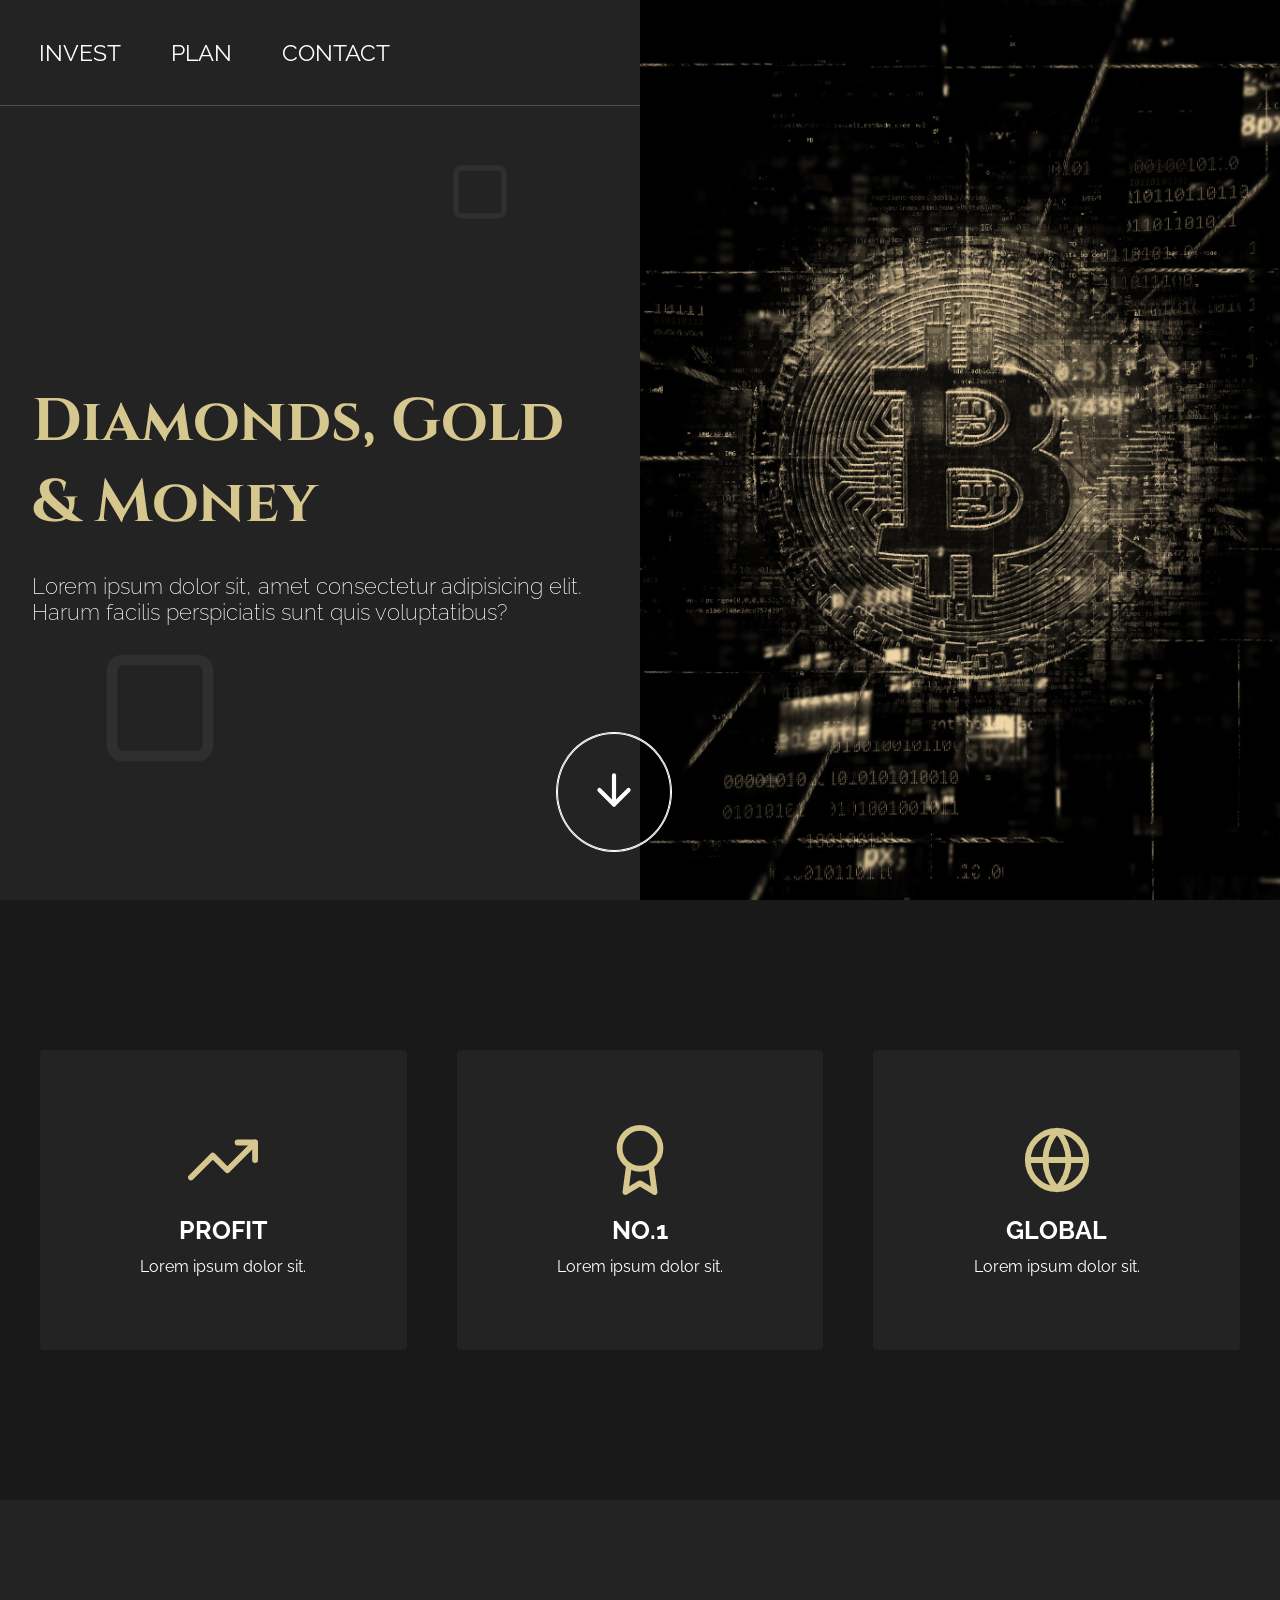
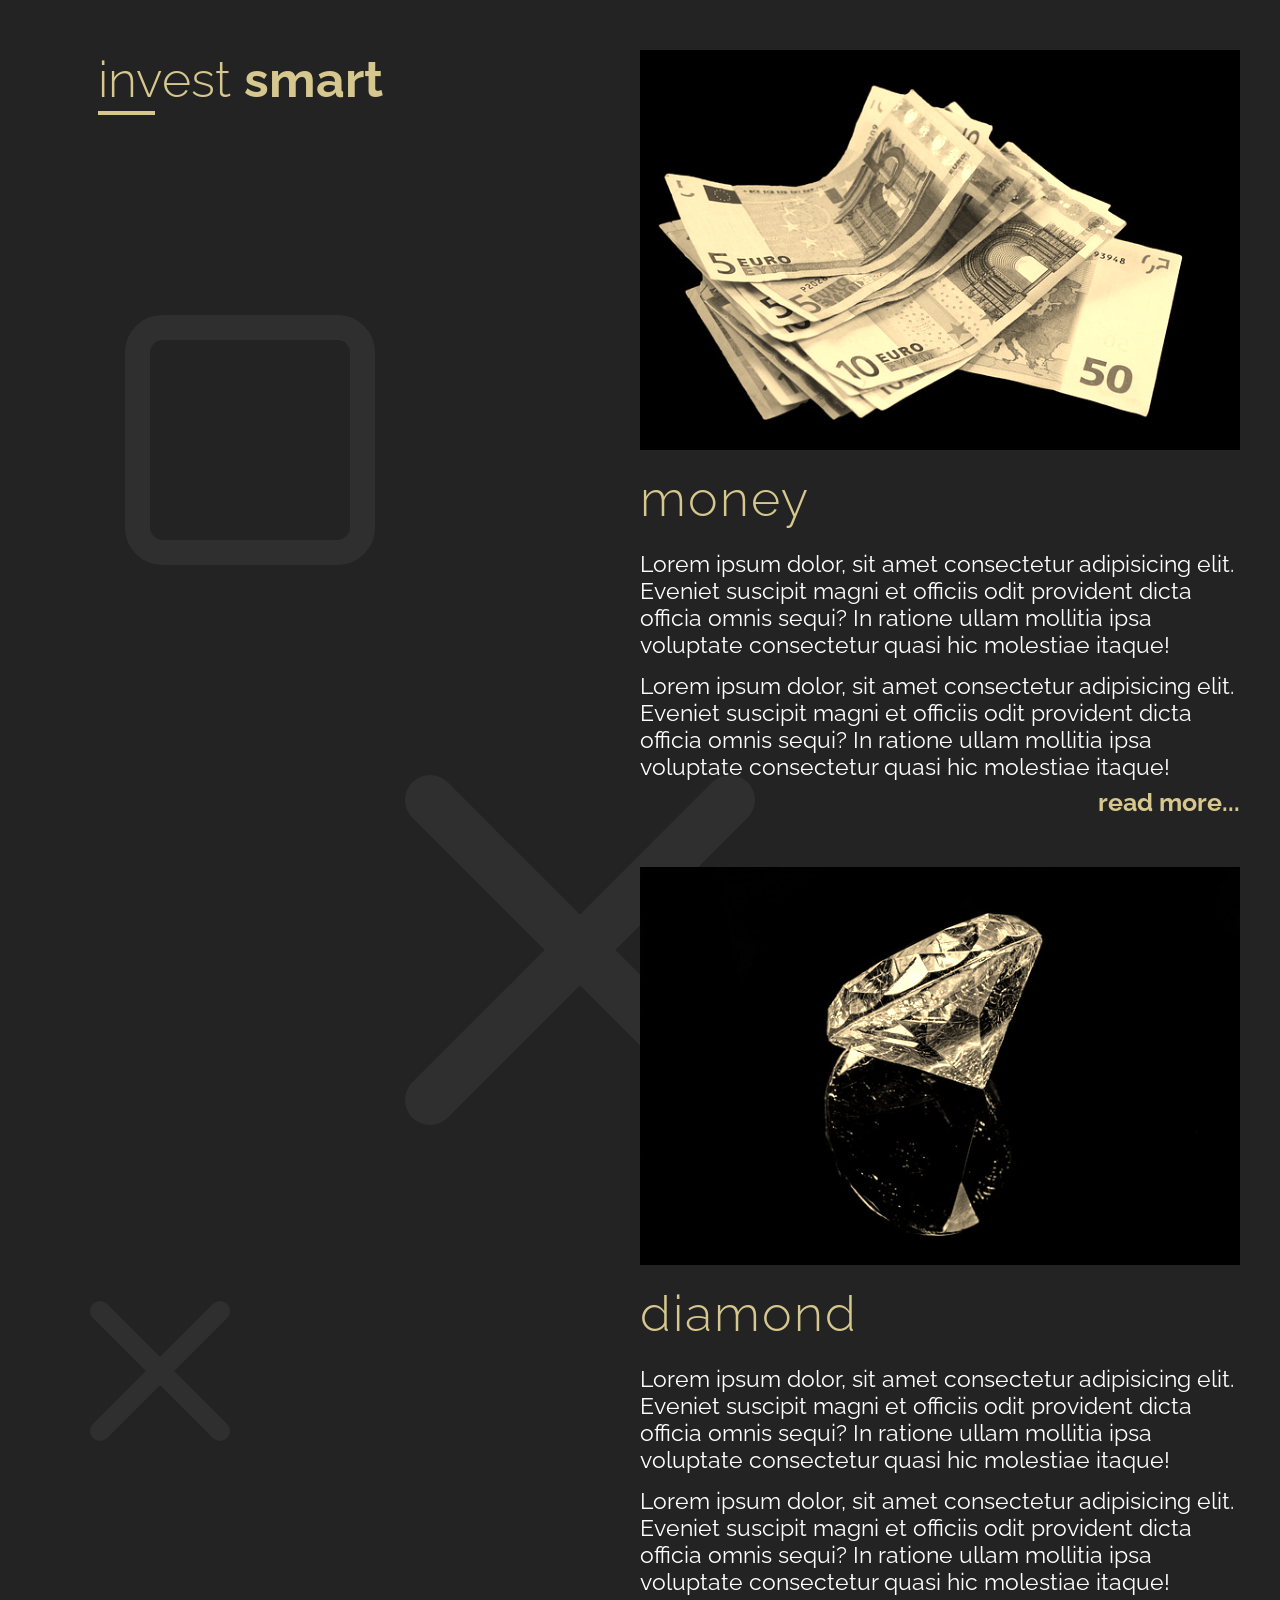
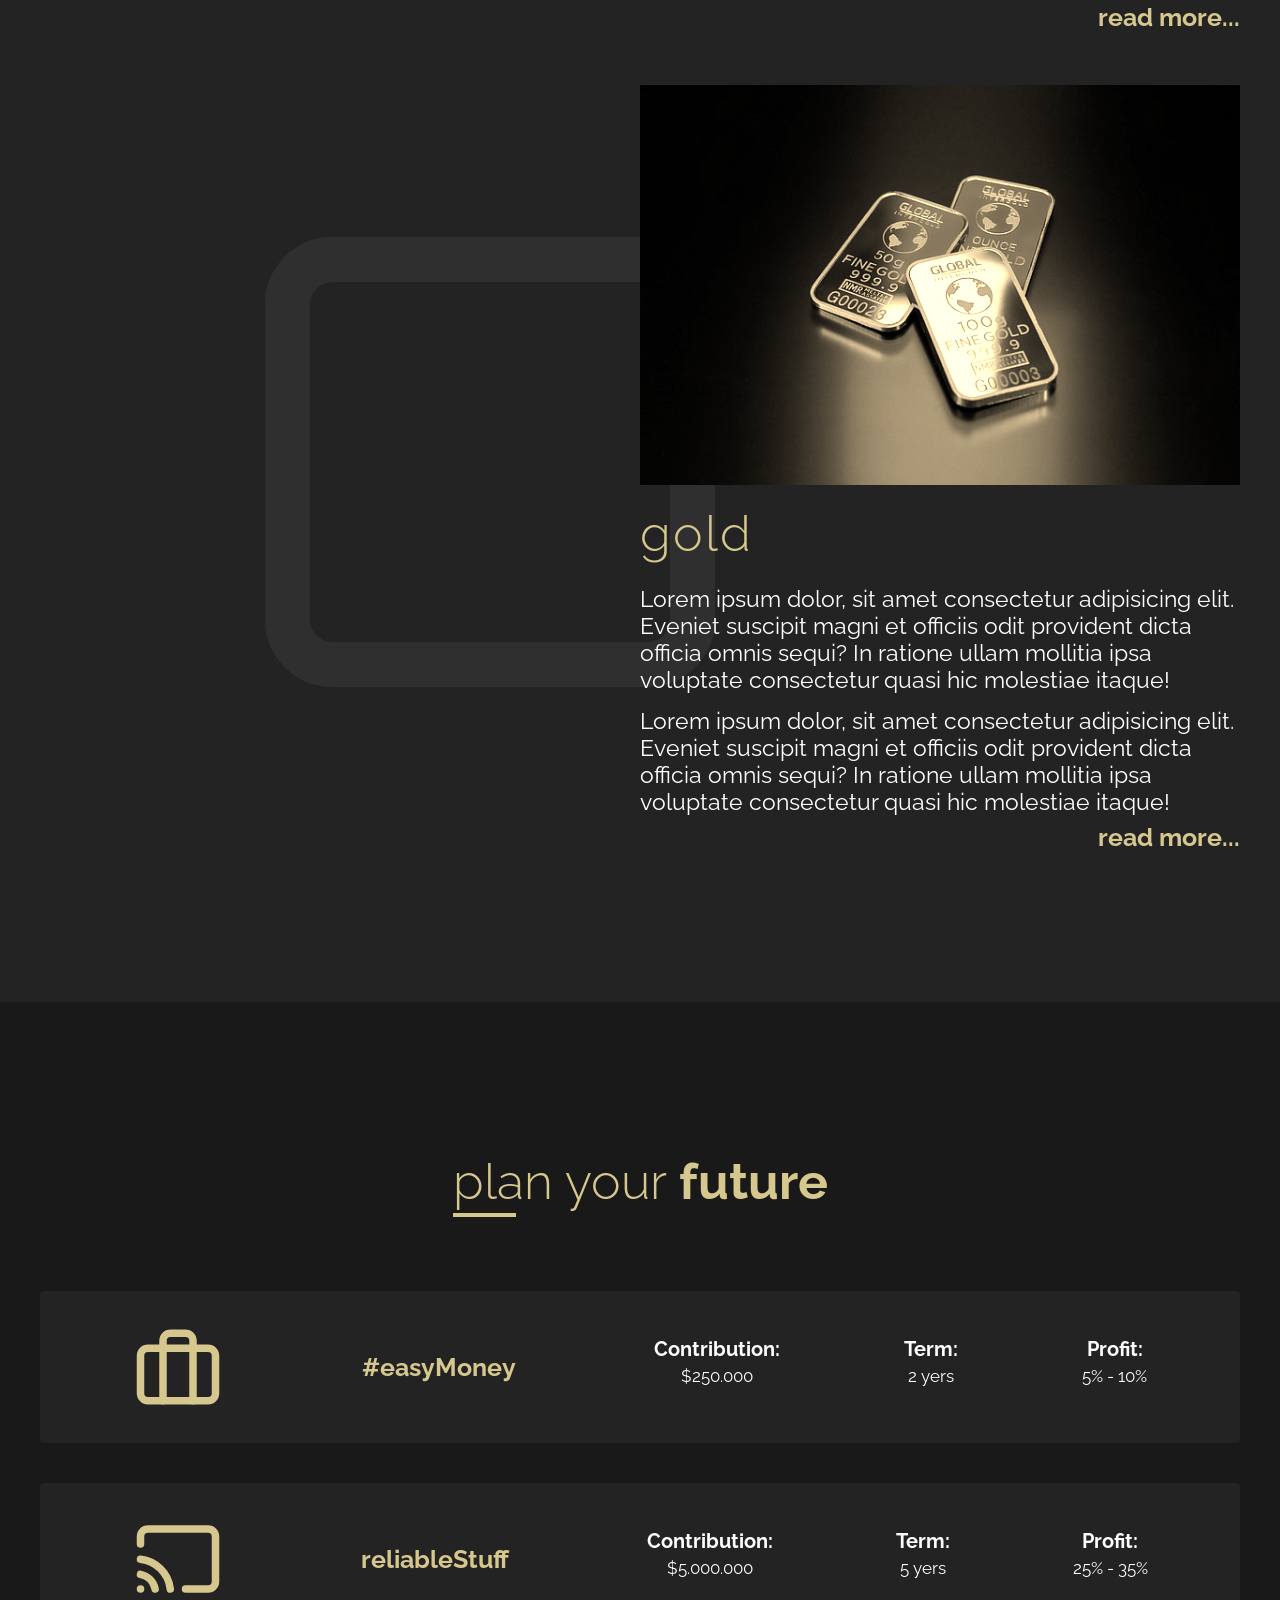
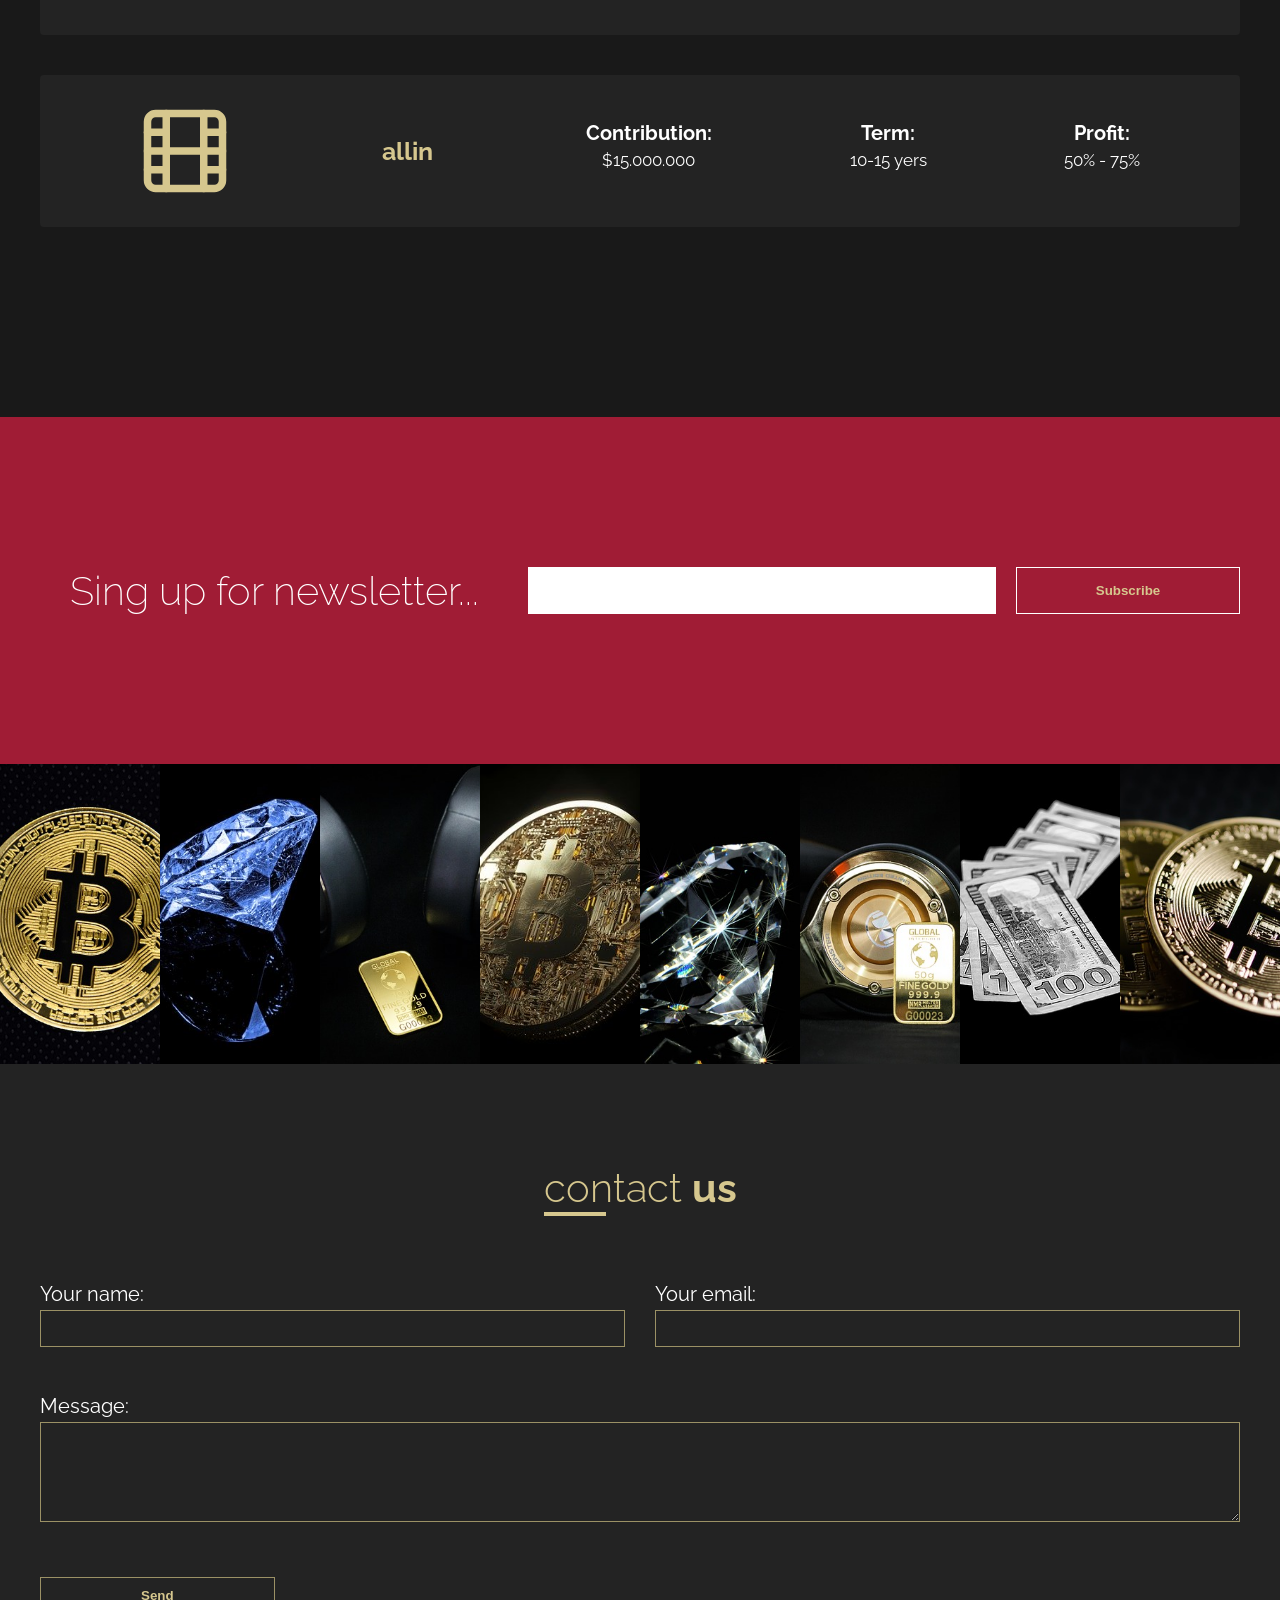
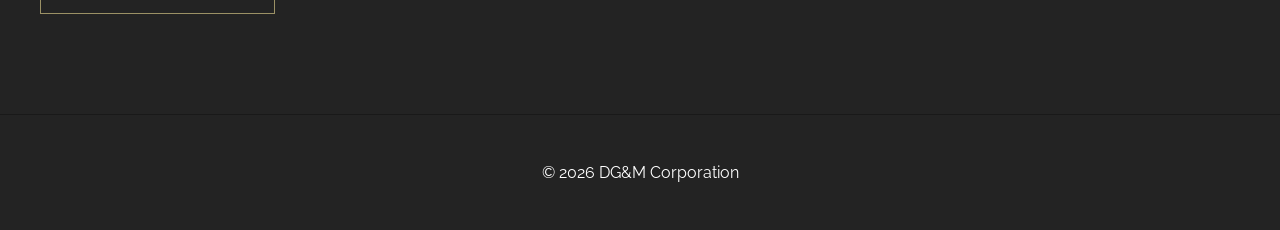
<file: stronagrid/index.html>
<!DOCTYPE html>
<html lang="pl">

<head>
    <meta charset="UTF-8">
    <meta name="viewport" content="width=device-width, initial-scale=1.0">
    <title>Document</title>
    <link rel="preconnect" href="https://fonts.googleapis.com">
    <link rel="preconnect" href="https://fonts.gstatic.com" crossorigin>
    <link
        href="https://fonts.googleapis.com/css2?family=Cinzel&family=Raleway:ital,wght@0,100..900;1,100..900&display=swap"
        rel="stylesheet">
    <link rel="stylesheet" href="./css/hamburger.css">
    <link rel="stylesheet" href="./css/style.css">
</head>

<body>

    <header class="header">
        <button class="hamburger hamburger--spin" type="button">
            <span class="hamburger-box">
                <span class="hamburger-inner"></span>
            </span>
        </button>
        <nav class="nav nav-mobile">
            <a class="nav__link" href="#invest">invest</a>
            <a class="nav__link" href="#plan">plan</a>
            <a class="nav__link" href="#contact">contact</a>
        </nav>
        <nav class="nav nav-desktop">
            <a class="nav__link" href="#invest">invest</a>
            <a class="nav__link" href="#plan">plan</a>
            <a class="nav__link" href="#contact">contact</a>
        </nav>
        <div class="header__text">
            <h1 class="company-name">Diamonds, Gold & Money</h1>
            <p>Lorem ipsum dolor sit, amet consectetur adipisicing elit. Harum facilis perspiciatis sunt quis
                voluptatibus?</p>
        </div>
        <div class="header__img">
            <div class="header__shadow"></div>
        </div>
        <a href="#cards">
            <div class="header__arrow">
                <img class="header__arrow-icon" src="./img/icons/arrow-down.svg" alt="">
            </div>
        </a>
        <img class="header__bg-icon-one" src="./img/icons/square.svg" alt="">
        <img class="header__bg-icon-two" src="./img/icons/square.svg" alt="">
    </header>

    <main class="main">

        <section class="cards" id="cards">
            <div class="wrapper">
                <div class="cards__allCards">
                    <div class="cards__card cards__card--first">
                        <img class="cards__card-img" src="./img/icons/trending-up.svg" alt="">
                        <h3 class="cards__card-title">Profit</h3>
                        <p class="cards__card-text">Lorem ipsum dolor sit.</p>
                    </div>
                    <div class="cards__card cards__card--second">
                        <img class="cards__card-img" src="./img/icons/award.svg" alt="">
                        <h3 class="cards__card-title">NO.1</h3>
                        <p class="cards__card-text">Lorem ipsum dolor sit.</p>
                    </div>
                    <div class="cards__card cards__card--third">
                        <img class="cards__card-img" src="./img/icons/globe.svg" alt="">
                        <h3 class="cards__card-title">Global</h3>
                        <p class="cards__card-text">Lorem ipsum dolor sit.</p>
                    </div>
                </div>
            </div>
        </section>
        <section class="invest" id="invest">
            <div class="wrapper">
                <div class="invest__allBoxes">
                    <h1 class="section-title"><span class="section-title-lane">inv</span>est <span
                            class="section-title-bold">smart</span></h1>
                    <div class="invest__box invest__box--first">
                        <div class="invest__box-imgPlace">
                            <img class="invest__box-img" src="./img/invest1.jpg" alt="gold bars">
                        </div>
                        <div class="invest__box-textBox">
                            <h3 class="invest__box-title">money</h3>
                            <p class="invest__box-text">Lorem ipsum dolor, sit amet consectetur adipisicing elit.
                                Eveniet
                                suscipit magni et officiis odit provident dicta officia omnis sequi? In ratione ullam
                                mollitia
                                ipsa voluptate consectetur quasi hic molestiae itaque!</p>
                            <p class="invest__box-text">Lorem ipsum dolor, sit amet consectetur adipisicing elit.
                                Eveniet
                                suscipit magni et officiis odit provident dicta officia omnis sequi? In ratione ullam
                                mollitia
                                ipsa voluptate consectetur quasi hic molestiae itaque!</p>
                            <p class="invest__box-right"><a href="#" class="invest__box-right-link">read more...</a></p>
                        </div>
                    </div>
                    <div class="invest__box invest__box--second">
                        <div class="invest__box-imgPlace">
                            <img class="invest__box-img" src="./img/invest2.jpg" alt="gold bars">
                        </div>
                        <div class="invest__box-textBox">
                            <h3 class="invest__box-title">diamond</h3>
                            <p class="invest__box-text">Lorem ipsum dolor, sit amet consectetur adipisicing elit.
                                Eveniet
                                suscipit magni et officiis odit provident dicta officia omnis sequi? In ratione ullam
                                mollitia
                                ipsa voluptate consectetur quasi hic molestiae itaque!</p>
                            <p class="invest__box-text">Lorem ipsum dolor, sit amet consectetur adipisicing elit.
                                Eveniet
                                suscipit magni et officiis odit provident dicta officia omnis sequi? In ratione ullam
                                mollitia
                                ipsa voluptate consectetur quasi hic molestiae itaque!</p>
                            <p class="invest__box-right"><a href="#" class="invest__box-right-link">read more...</a></p>
                        </div>

                    </div>
                    <div class="invest__box invest__box--third">
                        <div class="invest__box-imgPlace">
                            <img class="invest__box-img" src="./img/invest3.jpg" alt="gold bars">
                        </div>
                        <div class="invest__box-textBox">
                            <h3 class="invest__box-title">gold</h3>
                            <p class="invest__box-text">Lorem ipsum dolor, sit amet consectetur adipisicing elit.
                                Eveniet
                                suscipit magni et officiis odit provident dicta officia omnis sequi? In ratione ullam
                                mollitia
                                ipsa voluptate consectetur quasi hic molestiae itaque!</p>
                            <p class="invest__box-text">Lorem ipsum dolor, sit amet consectetur adipisicing elit.
                                Eveniet
                                suscipit magni et officiis odit provident dicta officia omnis sequi? In ratione ullam
                                mollitia
                                ipsa voluptate consectetur quasi hic molestiae itaque!</p>
                            <p class="invest__box-right"><a href="#" class="invest__box-right-link">read more...</a></p>
                        </div>
                    </div>
                    <img class="invest__icon invest__icon-one" src="./img/icons/square.svg" alt="">
                    <img class="invest__icon invest__icon-two" src="./img/icons/square.svg" alt="">
                    <img class="invest__icon invest__icon-three" src="./img/icons/x.svg" alt="">
                    <img class="invest__icon invest__icon-four" src="./img/icons/x.svg" alt="">
                </div>

            </div>
        </section>
        <section class="future" id="plan">
            <div class="wrapper">
                <h1 class="section-title"><span class="section-title-lane">pla</span>n your <span
                        class="section-title-bold">future</span></h1>
                <div class="future__boxes">
                    <div class="future__boxes-box future__boxes-box--first">
                        <img class="future__boxes-box-icon" src="./img/icons/briefcase.svg" alt="">
                        <h3 class="future__boxes-box-title">#easyMoney</h3>
                        <ul class="future__boxes-box-list">
                            <li class="future__boxes-box-list--first">Contribution:</li>
                            <li class="future__boxes-box-list--second">$250.000</li>
                        </ul>
                        <ul class="future__boxes-box-list">
                            <li class="future__boxes-box-list--first">Term:</li>
                            <li class="future__boxes-box-list--second">2 yers</li>
                        </ul>
                        <ul class="future__boxes-box-list">
                            <li class="future__boxes-box-list--first">Profit:</li>
                            <li class="future__boxes-box-list--second">5% - 10%</li>
                        </ul>
                    </div>
                    <div class="future__boxes-box future__boxes-box--second">
                        <img class="future__boxes-box-icon" src="./img/icons//cast.svg" alt="">
                        <h3 class="future__boxes-box-title">reliableStuff</h3>
                        <ul class="future__boxes-box-list">
                            <li class="future__boxes-box-list--first">Contribution:</li>
                            <li class="future__boxes-box-list--second">$5.000.000</li>
                        </ul>
                        <ul class="future__boxes-box-list">
                            <li class="future__boxes-box-list--first">Term:</li>
                            <li class="future__boxes-box-list--second">5 yers</li>
                        </ul>
                        <ul class="future__boxes-box-list">
                            <li class="future__boxes-box-list--first">Profit:</li>
                            <li class="future__boxes-box-list--second">25% - 35%</li>
                        </ul>
                    </div>
                    <div class="future__boxes-box future__boxes-box--third">
                        <img class="future__boxes-box-icon" src="./img/icons/film.svg" alt="">
                        <h3 class="future__boxes-box-title">allin</h3>
                        <ul class="future__boxes-box-list">
                            <li class="future__boxes-box-list--first">Contribution:</li>
                            <li class="future__boxes-box-list--second">$15.000.000</li>
                        </ul>
                        <ul class="future__boxes-box-list">
                            <li class="future__boxes-box-list--first">Term:</li>
                            <li class="future__boxes-box-list--second">10-15 yers</li>
                        </ul>
                        <ul class="future__boxes-box-list">
                            <li class="future__boxes-box-list--first">Profit:</li>
                            <li class="future__boxes-box-list--second">50% - 75%</li>
                        </ul>
                    </div>
                </div>
            </div>
        </section>
        <section class="newsletter">
            <div class="wrapper">
                <div class="newsletter__box">
                    <p class="newsletter__box-text">Sing up for newsletter...</p>
                    <input class="newsletter__box-input" type="text">
                    <button class="newsletter__box-btn">Subscribe</button>
                </div>
            </div>
        </section>
        <section class="gallery">
            <img class="gallery__foto gallery__foto--one" src="./img/1.jpg" alt="bitcoin">
            <img class="gallery__foto gallery__foto--two" src="./img/2.jpg" alt="diamond">
            <img class="gallery__foto gallery__foto--three" src="./img/3.jpg" alt="gold bars">
            <img class="gallery__foto gallery__foto--four" src="./img/4.jpg" alt="bitcoin">
            <img class="gallery__foto gallery__foto--five" src="./img/5.jpg" alt="diamond">
            <img class="gallery__foto gallery__foto--six" src="./img/6.jpg" alt="gold bars">
            <img class="gallery__foto gallery__foto--seven" src="./img/7.jpg" alt="money">
            <img class="gallery__foto gallery__foto--eight" src="./img/8.jpg" alt="2 bitcoin coins">
        </section>
        <section class="contact" id="contact">
            <div class="wrapper">
                <h1 class="section-title"><span class="section-title-lane">con</span>tact <span
                        class="section-title-bold">us</span></h1>
                <form class="contact__form">
                    <div class="contact__form-box contact__form-box--first">
                        <p class="contact__form-box-text">Your name:</p>
                        <input class="contact__form-box-input" type="text">
                    </div>
                    <div class="contact__form-box contact__form-box--second">
                        <p class="contact__form-box-text">Your email:</p>
                        <input class="contact__form-box-input" type="text">
                    </div>
                    <div class="contact__form-box contact__form-box--third">
                        <p class="contact__form-box-text">Message:</p>
                        <textarea class="contact__form-box-input contact__form-box-input--textarea" name=""
                            id=""></textarea>
                    </div>
                </form>
                <button class="contact__form-btn">Send</button>
            </div>
        </section>











    </main>
    <footer class="footer">
        <p class="footer__bottom-text">&copy; <span class="footer__year"></span> DG&M Corporation</p>
    </footer>






    <script src="./js/main.js"></script>
</body>

</html>
</file>
<file: stronagrid/css/hamburger.css>
/*!
 * Hamburgers
 * @description Tasty CSS-animated hamburgers
 * @author Jonathan Suh @jonsuh
 * @site https://jonsuh.com/hamburgers
 * @link https://github.com/jonsuh/hamburgers
 */
.hamburger {
  padding: 15px 15px;
  display: inline-block;
  cursor: pointer;
  transition-property: opacity, filter;
  transition-duration: 0.15s;
  transition-timing-function: linear;
  font: inherit;
  color: inherit;
  text-transform: none;
  background-color: transparent;
  border: 0;
  margin: 0;
  overflow: visible;
}

.hamburger:hover {
  opacity: 0.7;
}

.hamburger.is-active:hover {
  opacity: 0.7;
}

.hamburger.is-active .hamburger-inner,
.hamburger.is-active .hamburger-inner::before,
.hamburger.is-active .hamburger-inner::after {
  background-color: #000;
}

.hamburger-box {
  width: 40px;
  height: 24px;
  display: inline-block;
  position: relative;
}

.hamburger-inner {
  display: block;
  top: 50%;
  margin-top: -2px;
}

.hamburger-inner,
.hamburger-inner::before,
.hamburger-inner::after {
  width: 40px;
  height: 4px;
  background-color: #000;
  border-radius: 4px;
  position: absolute;
  transition-property: transform;
  transition-duration: 0.15s;
  transition-timing-function: ease;
}

.hamburger-inner::before,
.hamburger-inner::after {
  content: "";
  display: block;
}

.hamburger-inner::before {
  top: -10px;
}

.hamburger-inner::after {
  bottom: -10px;
}

.hamburger--spin .hamburger-inner {
  transition-duration: 0.22s;
  transition-timing-function: cubic-bezier(0.55, 0.055, 0.675, 0.19);
}

.hamburger--spin .hamburger-inner::before {
  transition: top 0.1s 0.25s ease-in, opacity 0.1s ease-in;
}

.hamburger--spin .hamburger-inner::after {
  transition: bottom 0.1s 0.25s ease-in, transform 0.22s cubic-bezier(0.55, 0.055, 0.675, 0.19);
}

.hamburger--spin.is-active .hamburger-inner {
  transform: rotate(225deg);
  transition-delay: 0.12s;
  transition-timing-function: cubic-bezier(0.215, 0.61, 0.355, 1);
}

.hamburger--spin.is-active .hamburger-inner::before {
  top: 0;
  opacity: 0;
  transition: top 0.1s ease-out, opacity 0.1s 0.12s ease-out;
}

.hamburger--spin.is-active .hamburger-inner::after {
  bottom: 0;
  transform: rotate(-90deg);
  transition: bottom 0.1s ease-out, transform 0.22s 0.12s cubic-bezier(0.215, 0.61, 0.355, 1);
}/*# sourceMappingURL=hamburger.css.map */
</file>
<file: stronagrid/css/style.css>
*,
*::after,
*::before {
  box-sizing: border-box;
  margin: 0;
  padding: 0;
}

html {
  font-size: 62.5%;
  scroll-behavior: smooth;
}

body {
  font-size: 1.6rem;
  font-family: "Raleway", sans-serif;
  color: #fff;
  background-color: #232323;
}

h1.company-name {
  margin-bottom: 0.5em;
  font-size: 3rem;
  font-family: "Cinzel", serif;
  color: #d6c78e;
}

.wrapper {
  margin: 0 auto;
  max-width: 1200px;
  width: 100%;
}

.section-title {
  margin: auto 0;
  text-align: center;
  font-size: 4rem;
  font-weight: 300;
  color: #d6c78e;
}
.section-title-lane {
  position: relative;
}
.section-title-lane::after {
  position: absolute;
  content: "";
  bottom: -10%;
  left: 0;
  width: 90%;
  height: 4px;
  background-color: #d6c78e;
}
.section-title-bold {
  font-weight: bold;
}

.header {
  display: grid;
  grid-template-columns: repeat(2, 1fr);
  grid-template-rows: repeat(2, 1fr);
  height: 100vh;
  position: relative;
  overflow: hidden;
}
.header__text {
  display: grid;
  justify-content: center;
  align-content: center;
  grid-row: 2/3;
  grid-column: 1/3;
  padding: 2em;
}
.header__text p {
  font-weight: 200;
}
.header__img {
  grid-row: 1/2;
  grid-column: 1/3;
  position: relative;
  width: 100%;
  height: 100%;
  background-position: center;
  background-size: cover;
  background-image: url("../img/headerSmall.jpg");
  filter: sepia();
}
.header__shadow {
  position: absolute;
  width: 100%;
  height: 100%;
  background-color: rgba(0, 0, 0, 0.3);
}
.header__arrow {
  display: none;
}
.header__bg-icon-one, .header__bg-icon-two {
  position: absolute;
  opacity: 0.05;
  z-index: -5;
  animation: rotate-right 55s infinite linear;
}
.header__bg-icon-one {
  bottom: 2em;
  right: -3em;
  width: 50%;
}
.header__bg-icon-two {
  display: none;
}

.hamburger {
  position: fixed;
  top: 3em;
  left: 1em;
  transform: translateY(-50%);
  z-index: 1000;
}
.hamburger-inner, .hamburger-inner::after, .hamburger-inner::before {
  background-color: #fff;
  z-index: 1000;
}
.hamburger--darkColor, .hamburger--darkColor::after, .hamburger--darkColor::before {
  background-color: #232323;
}

.nav-mobile {
  position: fixed;
  left: 0;
  right: 0;
  bottom: 0;
  top: 0;
  display: flex;
  justify-content: center;
  align-items: center;
  flex-direction: column;
  background-color: #fff;
  z-index: 10;
  transform: translateX(-102%);
  transition: transform 0.3s;
}
.nav-mobile--active {
  transform: translateX(0);
}
.nav-desktop {
  display: none;
}
.nav__link {
  position: relative;
  display: inline-block;
  margin: 0.5em;
  padding: 0.5em;
  font-size: 2.3rem;
  color: #191919;
  text-decoration: none;
  text-transform: uppercase;
  transition: color 0.3s;
}
.nav__link:hover {
  color: #d6c78e;
}

.cards {
  padding: 10rem 2em;
  background-color: #191919;
  overflow: hidden;
}
.cards__allCards {
  display: grid;
  grid-template-columns: 1fr;
  grid-template-rows: repeat(3, 1fr);
  gap: 5rem 0;
}
.cards__card {
  position: relative;
  display: flex;
  padding: 3rem;
  height: 30rem;
  flex-direction: column;
  justify-content: center;
  align-items: center;
  border: 1px solid transparent;
  border-radius: 4px;
  background-color: #232323;
  transition: background-color 0.5s, border 0.5s;
  z-index: 5;
}
.cards__card::before {
  content: "";
  position: absolute;
  top: 0;
  left: 0;
  width: 100%;
  height: 100%;
  border: 1px solid #d6c78e;
  border-radius: 4px;
  opacity: 0;
}
.cards__card:hover::before {
  animation: pulse 1s;
}
.cards__card:hover {
  background-color: #191919;
  border: 1px solid #d6c78e;
  z-index: 1;
}
.cards__card--first {
  grid-row: 1/2;
  grid-column: 1/2;
}
.cards__card--second {
  grid-row: 2/3;
  grid-column: 1/2;
}
.cards__card--third {
  grid-row: 3/4;
  grid-column: 1/2;
}
.cards__card-img {
  margin-bottom: 2rem;
  width: 70px;
}
.cards__card-title {
  margin-bottom: 1.2rem;
  text-transform: uppercase;
  font-size: 2.5rem;
}

.invest {
  padding: 10rem 2em;
}
.invest .section-title {
  grid-column: 1/2;
  grid-row: 1/2;
}
.invest__allBoxes {
  display: grid;
  grid-template-columns: 1fr;
  grid-template-rows: 150px repeat(3, 1fr);
  gap: 5rem 0;
}
.invest__box {
  width: 1fr;
}
.invest__box--first {
  grid-column: 1/2;
  grid-row: 2/3;
}
.invest__box--second {
  grid-column: 1/2;
  grid-row: 3/4;
}
.invest__box--third {
  grid-column: 1/2;
  grid-row: 4/5;
}
.invest__box-img {
  width: 100%;
  filter: sepia();
}
.invest__box-textPlace {
  padding: 10rem 0;
}
.invest__box-title {
  padding: 1.5rem 0;
  font-size: 3rem;
  color: #d6c78e;
  font-weight: 300;
  letter-spacing: 2px;
}
.invest__box-text {
  padding: 0.7rem 0;
  font-size: 1.4rem;
}
.invest__box-right {
  position: relative;
  padding: 1.5rem 0;
}
.invest__box-right-link {
  position: absolute;
  bottom: 0;
  right: 0;
  text-align: end;
  font-weight: bold;
  font-size: 2rem;
  text-decoration: none;
  color: #d6c78e;
  transition: color 0.3s;
}
.invest__box-right-link:hover {
  color: #9b9165;
}
.invest__icon {
  display: none;
}

.future {
  padding: 10rem 2em;
  background-color: #191919;
}
.future .section-title {
  padding-bottom: 8rem;
}
.future__boxes {
  display: grid;
  grid-template-columns: 1fr;
  grid-template-rows: repeat(3, 1fr);
}
.future__boxes-box {
  position: relative;
  display: flex;
  padding: 3rem;
  margin-bottom: 4rem;
  flex-direction: column;
  align-items: center;
  text-align: center;
  border-radius: 4px;
  background-color: #232323;
  border: 1px solid transparent;
  z-index: 5;
  transition: background-color 0.5s, border 0.5s;
}
.future__boxes-box:hover {
  background-color: #191919;
  border: 1px solid #d6c78e;
  z-index: 1;
}
.future__boxes-box--first {
  grid-column: 1/2;
  grid-row: 1/2;
}
.future__boxes-box--second {
  grid-column: 1/2;
  grid-row: 2/3;
}
.future__boxes-box--third {
  grid-column: 1/2;
  grid-row: 3/4;
}
.future__boxes-box-icon {
  width: 7rem;
}
.future__boxes-box-title {
  padding: 1.5rem;
  font-size: 2rem;
  color: #d6c78e;
}
.future__boxes-box-list {
  padding-bottom: 1rem;
  list-style: none;
}
.future__boxes-box-list--first {
  font-size: 1.7rem;
  font-weight: bold;
  padding-bottom: 0.5rem;
}

.newsletter {
  padding: 10rem 2em;
  background-color: #a01c35;
  text-align: center;
}
.newsletter__box-text {
  padding-bottom: 3rem;
  font-size: 3rem;
  font-weight: 200;
}
.newsletter__box-input {
  margin-bottom: 1.5rem;
  padding: 1rem;
  width: 100%;
  border: 1px solid transparent;
}
.newsletter__box-btn {
  padding: 0.8rem 1.6rem;
  background: none;
  color: #d6c78e;
  font-weight: bold;
  border: 1px solid #fff;
  cursor: pointer;
  transition: background-color 0.3s, color 0.3s;
}
.newsletter__box-btn:hover {
  background-color: #d6c78e;
  color: #a01c35;
}

.gallery {
  display: grid;
  grid-template-columns: 1fr 1fr;
  grid-template-rows: 1fr 1fr;
}
.gallery__foto {
  width: 100%;
  height: 300px;
  -o-object-fit: cover;
     object-fit: cover;
}
.gallery__foto:nth-child(odd) {
  display: none;
}

.footer {
  padding: 3em 1em;
  border-top: 1px solid #191919;
  text-align: center;
}

.contact {
  padding: 10rem 2em;
}
.contact__form {
  padding: 4rem 0;
}
.contact__form-box-text {
  font-size: 2rem;
  padding-bottom: 0.4rem;
  text-align: start;
}
.contact__form-box-input {
  width: 100%;
  margin-bottom: 1.5rem;
  padding: 1rem;
  border: 1px solid #9b9165;
  color: #fff;
  background: none;
}
.contact__form-box-input :focus {
  outline: none;
  border: 1px solid #d6c78e;
}
.contact__form-box-input--textarea {
  min-width: 100%;
  max-width: 100%;
  max-height: 200px;
  min-height: 100px;
}
.contact__form-btn {
  padding: 1rem 3rem;
  background: none;
  border: 1px solid #9b9165;
  font-weight: bold;
  color: #d6c78e;
  cursor: pointer;
  transition: background-color 0.3s, color 0.3s;
}
.contact__form-btn:hover {
  background-color: #9b9165;
  color: #232323;
}

@keyframes pulse {
  from {
    transform: scale(1);
    opacity: 0.5;
  }
  to {
    transform: scale(1.4);
    opacity: 0;
  }
}
@keyframes rotate-right {
  from {
    transform: rotate(0);
  }
  to {
    transform: rotate(360deg);
  }
}
@keyframes rotate-left {
  from {
    transform: rotate(0);
  }
  to {
    transform: rotate(-360deg);
  }
}
@media (min-width: 768px) {
  .cards {
    padding: 15rem 2em;
  }
  .cards__allCards {
    grid-template-columns: repeat(3, 1fr);
    grid-template-rows: 1fr;
    gap: 0 5rem;
  }
  .cards__card--first {
    grid-row: 1/2;
    grid-column: 1/2;
  }
  .cards__card--second {
    grid-row: 1/2;
    grid-column: 2/3;
  }
  .cards__card--third {
    grid-row: 1/2;
    grid-column: 3/4;
  }
  .invest {
    padding: 15rem 2em;
  }
  .invest__allBoxes {
    position: relative;
    grid-template-columns: repeat(6, 1fr);
    grid-template-rows: repeat(3, 1fr);
  }
  .invest .section-title {
    margin: 0;
    font-size: 5rem;
    grid-column: 1/3;
    grid-row: 1/2;
  }
  .invest__box--first {
    grid-column: 4/7;
    grid-row: 1/2;
  }
  .invest__box--second {
    grid-column: 4/7;
    grid-row: 2/3;
  }
  .invest__box--third {
    grid-column: 4/7;
    grid-row: 3/4;
  }
  .invest__box-title {
    font-size: 5rem;
  }
  .invest__box-text {
    font-size: 2.3rem;
  }
  .invest__box-right-link {
    font-size: 2.5rem;
  }
  .invest__icon {
    position: absolute;
    display: block;
    opacity: 0.05;
    z-index: -5;
  }
  .invest__icon-one {
    top: 10%;
    left: 5%;
    width: 25%;
    animation: rotate-right 160s infinite linear;
  }
  .invest__icon-two {
    bottom: 5%;
    left: 15%;
    width: 45%;
    animation: rotate-left 140s infinite linear;
  }
  .invest__icon-three {
    bottom: 40%;
    left: 0;
    width: 20%;
    animation: rotate-left 160s infinite linear;
  }
  .invest__icon-four {
    top: 25%;
    left: 20%;
    width: 50%;
    animation: rotate-right 140s infinite linear;
  }
  .future {
    padding: 15rem 2em;
  }
  .future .section-title {
    font-size: 5rem;
  }
  .future__boxes-box {
    flex-direction: row;
    justify-content: space-around;
  }
  .future__boxes-box-icon {
    width: 9rem;
  }
  .future__boxes-box-title {
    font-size: 2.5rem;
  }
  .future__boxes-box-list--first {
    font-size: 2rem;
  }
  .future__boxes-box-list--second {
    font-size: 1.7rem;
  }
  .gallery {
    grid-template-columns: repeat(4, 1fr);
  }
  .gallery__foto:nth-child(odd) {
    display: block;
  }
  .contact__form {
    display: grid;
    grid-template-columns: 1fr 1fr;
    grid-template-rows: 1fr 1fr;
    gap: 0 3rem;
  }
  .contact__form-box {
    display: flex;
    flex-direction: column;
  }
  .contact__form-box--first {
    justify-content: center;
    grid-column: 1/2;
    grid-row: 1/2;
  }
  .contact__form-box--second {
    justify-content: center;
    grid-column: 2/3;
    grid-row: 1/2;
  }
  .contact__form-box--third {
    grid-column: 1/3;
    grid-row: 2/3;
  }
  .contact__form-btn {
    padding: 1rem 10rem;
    grid-column: 1/2;
    grid-row: 3/4;
  }
}
@media (min-width: 992px) {
  h1.company-name {
    font-size: 6rem;
  }
  .header {
    grid-template-rows: auto repeat(2, 1fr);
  }
  .header__text {
    grid-row: 2/4;
    grid-column: 1/2;
  }
  .header p {
    font-size: 1.8rem;
  }
  .header__img {
    background-image: url("../img/headerBig.jpg");
    grid-row: 1/4;
    grid-column: 2/3;
  }
  .header__arrow {
    display: block;
    position: absolute;
    padding: 2em;
    bottom: 3em;
    left: 48%;
    transform: translateX(-50%);
    border: 1px solid #fff;
    border-radius: 50%;
  }
  .header__arrow-icon {
    width: 50px;
  }
  .header__arrow::before {
    position: absolute;
    left: 0;
    top: 0;
    content: "";
    width: 100%;
    height: 100%;
    border: 1px solid #fff;
    border-radius: 50%;
    animation: pulse 2s infinite;
  }
  .header__bg-icon-one {
    left: 6em;
    bottom: 8em;
    width: 10%;
  }
  .header__bg-icon-two {
    display: block;
    top: 10em;
    left: 35%;
    width: 5%;
    animation: rotate-left 55s infinite linear;
  }
  .nav {
    grid-column: 1/2;
    grid-row: 1/2;
    padding: 1em;
  }
  .nav-desktop {
    display: block;
    border-bottom: 1px solid rgba(255, 255, 255, 0.2);
  }
  .nav__link {
    color: #fff;
  }
  .nav__link::before {
    position: absolute;
    top: 0;
    left: 0;
    content: "";
    width: 100%;
    height: 100%;
    border: 1px solid #d6c78e;
    opacity: 0;
  }
  .nav__link:hover::before {
    animation: pulse 1s;
  }
  .hamburger {
    display: none;
  }
  .newsletter {
    padding: 15rem 2em;
  }
  .newsletter__box {
    display: grid;
    grid-template-rows: 1fr;
    grid-template-columns: repeat(5, 1fr);
    gap: 2rem;
  }
  .newsletter__box-text {
    padding: 0;
    font-size: 4rem;
    grid-row: 1/2;
    grid-column: 1/3;
  }
  .newsletter__box-input {
    margin: 0;
    grid-row: 1/2;
    grid-column: 3/5;
  }
  .newsletter__box-btn {
    grid-row: 1/2;
    grid-column: 5/6;
  }
}
@media (min-width: 1200px) {
  .header__text p {
    font-size: 2.2rem;
  }
  .gallery {
    grid-template-columns: repeat(8, 1fr);
    grid-template-rows: 1fr;
  }
}/*# sourceMappingURL=style.css.map */
</file>
